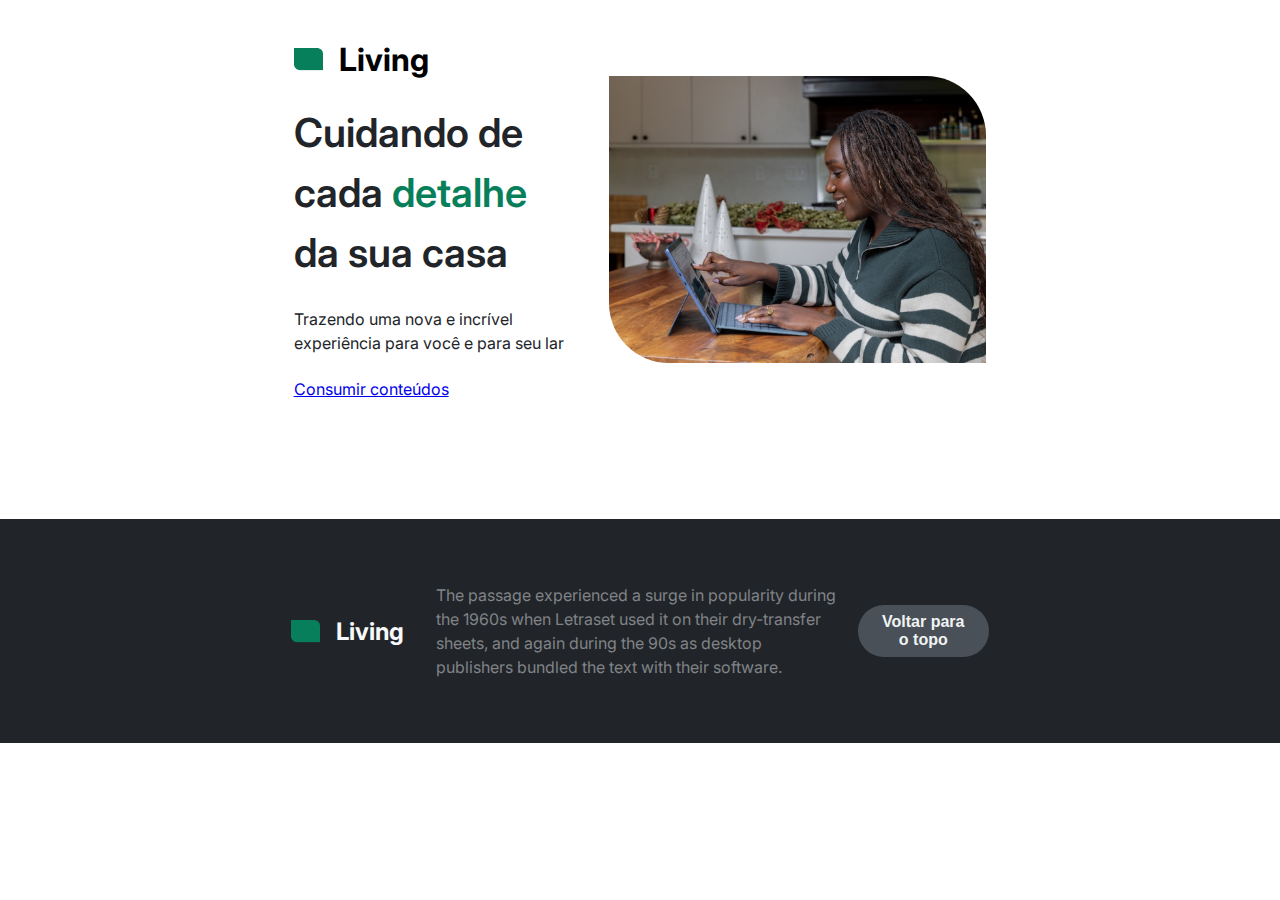
<file: pages/home/index.html>
<!DOCTYPE html>
<html lang="pt-br">
<head>
    <meta charset="UTF-8">
    <meta http-equiv="X-UA-Compatible" content="IE=edge">
    <meta name="viewport" content="width=device-width, initial-scale=1.0">
    <link rel="stylesheet" href="../../styles/globalStyles.css">
    <link rel="stylesheet" href="../../styles/texts.css">
    <link rel="stylesheet" href="../../styles/buttons.css">
    <link rel="stylesheet" href="../../styles/footer.css">
    <link rel="stylesheet" href="../home/index.css">
    <title>Living</title>
</head>
<body>
    <header id="header">
       <div class="div-content-main">
        <div class="div-logo">
            <img src="../../assets/logo.png" alt="Logo">
        <h1 class="title-main">Living</h1> 
        </div>
        <h2 class="subtitle-main title1">Cuidando de cada <small>detalhe</small> da sua casa</h2>
        <p class="description text1">Trazendo uma nova e incrível experiência para você e para seu lar </p>
        <a href="#" class="link-description">Consumir conteúdos</a>
       </div>
        <img class="img-main" src="../../assets/Rectangle2.png" alt="">
    </header>
    <main>
        <ul class="ul-category">
            
        </ul>
        <ul class="ul-news">
          
            
        </ul>
        <!-- <div class="div-final"></div> -->
    </main>
    <footer>
       <div class="div-footer">
        <img src="../../assets/logo.png" alt="">
        <h2 class="title-main">Living</h2>
        <p class="text1">The passage experienced a surge in popularity during the 1960s when Letraset used it on their dry-transfer sheets, and again during the 90s as desktop publishers bundled the text with their software.</p>
        <button onclick="window.location.href='#header'" class="btn-top">Voltar para o topo</button>
       </div>
    </footer>
    <script type="module" src="./index.js"></script>
</body>
</html>
</file>
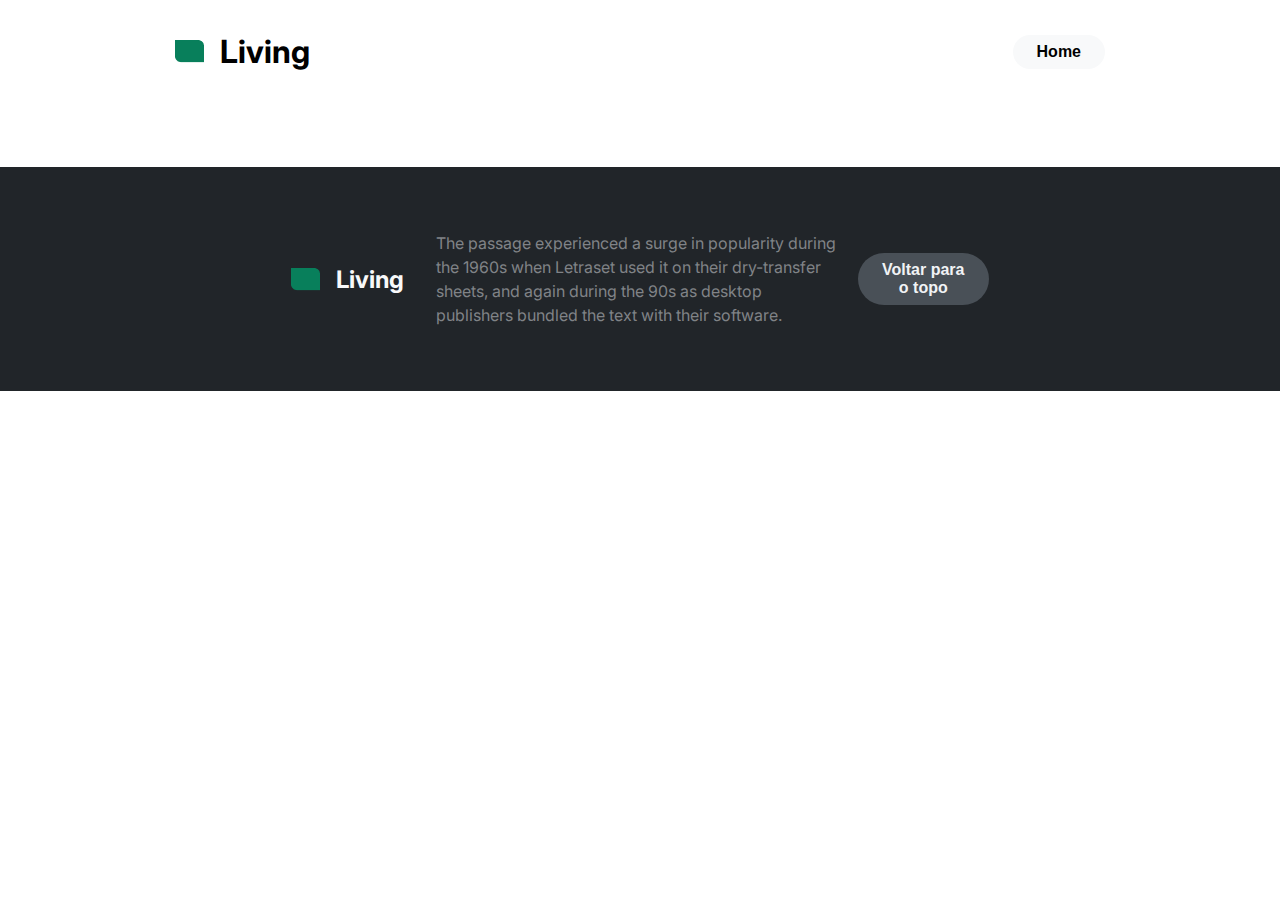
<file: pages/post/index.html>
<!DOCTYPE html>
<html lang="pt-br">
<head>
    <meta charset="UTF-8">
    <meta http-equiv="X-UA-Compatible" content="IE=edge">
    <meta name="viewport" content="width=device-width, initial-scale=1.0">
    <link rel="stylesheet" href="../../styles/globalStyles.css">
    <link rel="stylesheet" href="../../styles/texts.css">
    <link rel="stylesheet" href="../../styles/buttons.css">
    <link rel="stylesheet" href="../../styles/footer.css">
    <link rel="stylesheet" href="../post/index.css">
    <title>Living</title>
</head>
<body>
    <header id="header">
        <div class="div-logo">
            <img src="../../assets/logo.png" alt="">
        <h1 class="title-logo">Living</h1>
        </div>
        <button class="btn-home">Home</button>
    </header>
    <main>
     
    </main>
    <ul class="ul-category">
            
    </ul>
    <div class="div-final"></div>
    <footer>
        <div class="div-footer">
         <img src="../../assets/logo.png" alt="">
         <h2 class="title-main">Living</h2>
         <p class="text1">The passage experienced a surge in popularity during the 1960s when Letraset used it on their dry-transfer sheets, and again during the 90s as desktop publishers bundled the text with their software.</p>
         <button onclick="window.location.href='#header'" class="btn-top">Voltar para o topo</button>
        </div>
     </footer>

     <script type="module" src="../post/index.js"></script>
</body>
</html>
</file>
<file: styles/globalStyles.css>
@import url('https://fonts.googleapis.com/css2?family=Inter:wght@300;400;500;600;700;800;900&display=swap');
* {
  box-sizing: border-box;
  margin: 0;
  padding: 0;
  list-style: none;
}

:root {
  --color-grey-100: #212529;
  --color-grey-200: #495057;
  --color-grey-300: #808387;
  --color-grey-400: #dee2e6;
  --color-grey-500: #e9ecef;
  --color-grey-600: #f1f3f5;
  --color-grey-700: #f8f9fa;
  --color-brand-100: #087f5b;
  --color-brand-200: #099268;
  --font-size-1: 2.5rem;
  --font-size-2: 1.75rem;
  --font-size-3: 1.25rem;
  --font-size-4: 1rem;

  --font-family1: 'Inter', sans-serif;
}
body{
  display: flex;
  flex-direction: column;
  align-items: center;
  justify-content: center;
  font-family: var(--font-family1);
}
</file>
<file: styles/texts.css>
small{
    color: var(--color-brand-100);
    font-size: var(--font-size-1);
    font-weight: 600;
    line-height: 60px;
}
.title1{
    font-size: var(--font-size-1);
    font-weight: 600;
    line-height: 60px;
    color: var(--color-grey-100);
}
.text1{
    font-size: var(--font-size-4);
    color: var(--color-grey-100);
    line-height: 24px;
    font-weight: 400;
}
.title2{
    font-size: var(--font-size-3);
    font-weight: 600;
    line-height: 30px;
    color: var(--color-grey-100);
}
.text2{
    font-size: var(--font-size-4);
    color: var(--color-grey-300);
    line-height: 24px;
    font-weight: 400;
}
</file>
<file: styles/buttons.css>
button{
    border: none;
    border-radius: 2rem;
    padding: 0.5rem 1.5rem;
    font-weight: 600;
    font-size: var(--font-size-4);
    background-color: var(--color-grey-700);
    cursor: pointer;
}
button:hover{
    color: var(--color-grey-700);
    background-color: var(--color-brand-100);
}
button:focus{
    color: var(--color-grey-700);
    background-color: var(--color-brand-200);
}
button:active{
    color: var(--color-grey-700);
    background-color: var(--color-brand-200);
}
button::selection{
    color: var(--color-grey-700);
    background-color: var(--color-brand-200);
}
.button-click{
    color: var(--color-grey-700);
    background-color: var(--color-brand-200);
}
.btn-top{
    width: 50%;
    background-color: var(--color-grey-200);
    color: var(--color-grey-600);
    
}
.btn-top:hover{
    color: var(--color-grey-700);
    background-color: var(--color-grey-300);
}
</file>
<file: styles/footer.css>
footer{
    background-color: var(--color-grey-100);
    display: flex;
    align-items: center;
    padding: 2rem;
    margin-top: 2rem;
}

.div-footer{
    width: 60%;
    margin: 0 auto;
    display: flex;
    align-items: center;
    padding: 1rem;
    justify-content: space-between;
}
.div-footer h2{
    color: var(--color-grey-700);
    padding: 1rem;
}
.div-footer p{
    color: var(--color-grey-300);
    padding: 1rem;
}
</file>
<file: pages/home/index.css>
/* Desenvolva seu estilo aqui */
header{
    display: flex;
    align-items: center;
    justify-content: center;
    margin: 0 auto;
    width: 80%;
    gap: 2rem;
    padding: 2.5rem;
}
main{
    width: 930px;
    position: relative;
}
.div-logo{
    display: flex;
    gap: 1rem;
    align-items: center;
}
.div-content-main{
    display: flex;
    flex-direction: column;
    gap: 1.5rem;
    width: 30%;
    
}
.img-main{
    border-radius: 0px 60px;
    width: 40%;
}
.ul-category{
    display: flex;
    justify-content: space-between;
    margin-top: 1rem;
    overflow: auto;
    gap: 1rem;
    width: 930px;
}

.ul-news{
    display: flex;
    flex-wrap: wrap;
    margin-top: 2rem;
    justify-content: space-between;
    gap: 2rem;
}
.li-news{
    display: flex;
    flex-direction: column;
    width: 48%;
    gap: 1.5rem;
    
}
.li-news img{
    width: 100%;
    height: 250px;
    object-fit: cover;
    overflow: hidden;
}
.link-new{
    color: var(--color-brand-100);
    text-decoration: none;
    font-weight: 600;
    cursor: pointer;
}
</file>
<file: pages/post/index.css>
/* Desenvolva seu estilo aqui */
header{
    display: flex;
    align-items: center;
    justify-content: space-between;
    width: 930px;
    margin: 0 auto;
    padding: 2rem 0;
}
main{
    width: 930px;
    margin: 0 auto;
}
.div-logo{
    display: flex;
    align-items: center;
    gap: 1rem;
}
.section-post{
    display: flex;
    flex-direction: column;
    margin-bottom: 2rem;
    width: 100%;
}
.div-post-header{
    display: flex;
    flex-direction: column;
    gap: 3rem;
    background-color: var(--color-grey-600);
    padding: 5rem 0;
}
.div-post-body{
    display: flex;
    flex-direction: column;
    gap: 3rem;
    margin-top: 2rem;
}
.div-post-body img{
    width: 100%;
    height: 400px;
    object-fit: cover;
}
.ul-category{
    display: flex;
    justify-content: space-between;
    margin-top: 1rem;
    overflow: auto;
    gap: 1rem;
    margin-top: 1rem;
    margin-bottom: 1rem;
    width: 930px;
}
</file>
